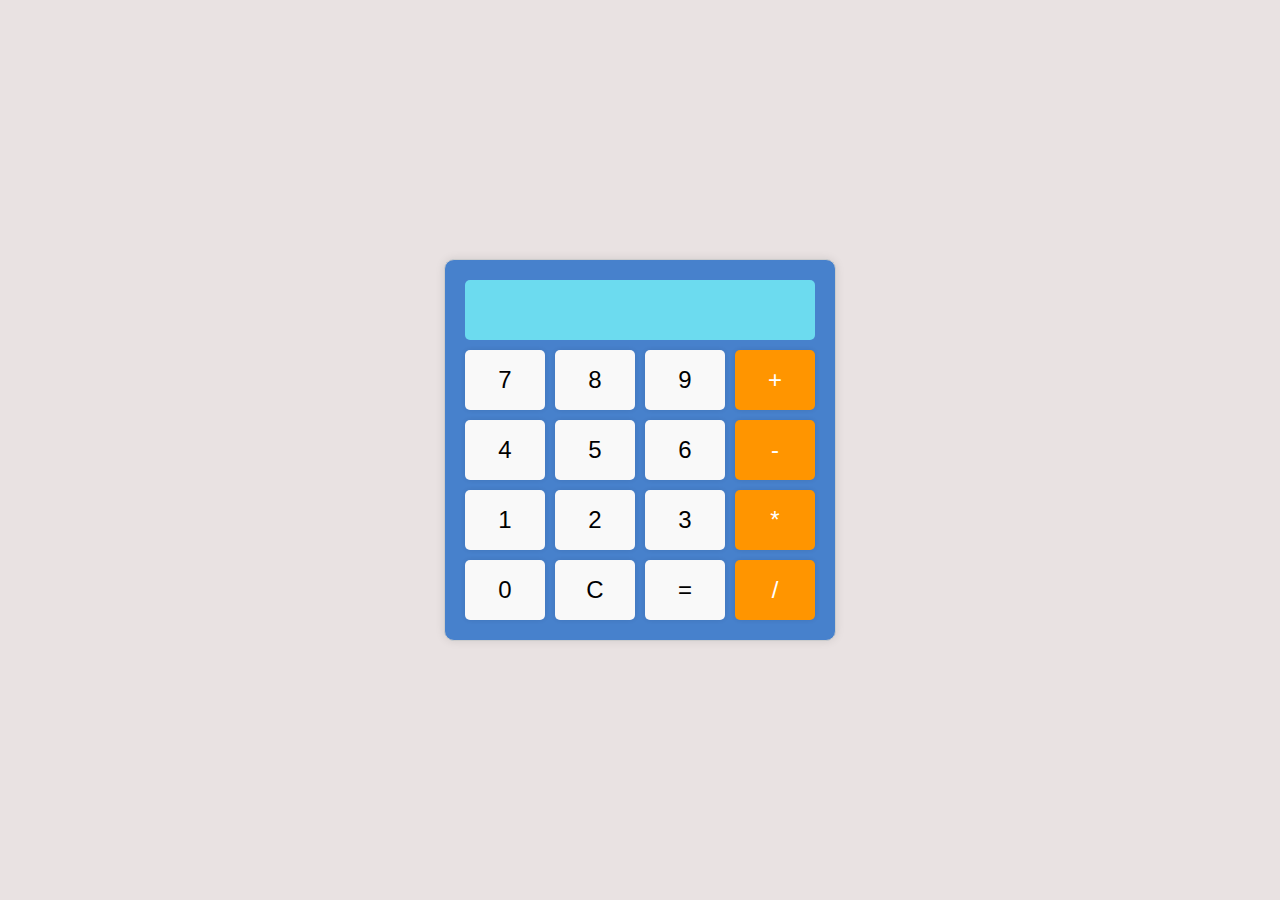
<file: Calculator/1.html>
<!DOCTYPE html>
<html lang="en">
<head>
    <meta charset="UTF-8">
    <meta name="viewport" content="width=device-width, initial-scale=1.0">
    <title>Basic Calculator</title>
    <link rel="stylesheet" href="1.css">
</head>
<body>
    <div class="calculator">
        <div class="display" id="display"></div>
        <button class="btn" onclick="appendNumber('7')">7</button>
        <button class="btn" onclick="appendNumber('8')">8</button>
        <button class="btn" onclick="appendNumber('9')">9</button>
        <button class="btn operator" onclick="chooseOperator('+')">+</button>
        <button class="btn" onclick="appendNumber('4')">4</button>
        <button class="btn" onclick="appendNumber('5')">5</button>
        <button class="btn" onclick="appendNumber('6')">6</button>
        <button class="btn operator" onclick="chooseOperator('-')">-</button>
        <button class="btn" onclick="appendNumber('1')">1</button>
        <button class="btn" onclick="appendNumber('2')">2</button>
        <button class="btn" onclick="appendNumber('3')">3</button>
        <button class="btn operator" onclick="chooseOperator('*')">*</button>
        <button class="btn" onclick="appendNumber('0')">0</button>
        <button class="btn" onclick="clearDisplay()">C</button>
        <button class="btn" onclick="calculate()">=</button>
        <button class="btn operator" onclick="chooseOperator('/')">/</button>
    </div>
    <script src="1.js"></script>
</body>
</html>
</file>
<file: Calculator/1.css>
body {
    display: flex;
    justify-content: center;
    align-items: center;
    height: 100vh;
    background-color: #e9e2e2;
    margin: 0;
    font-family: Arial, sans-serif;
}

.calculator {
    display: grid;
    grid-template-columns: repeat(4, 80px);
    grid-gap: 10px;
    padding: 20px;
    border: 1px solid #ccc;
    background-color: #4781cc;
    border-radius: 10px;
    box-shadow: 0 0 10px rgba(0, 0, 0, 0.1);
}

.display {
    grid-column: span 4;
    height: 60px;
    background-color: #6cdbef;
    color: #000000;
    display: flex;
    justify-content: flex-end;
    align-items: center;
    padding: 0 10px;
    font-size: 2rem;
    border-radius: 5px;
}

.btn {
    height: 60px;
    font-size: 1.5rem;
    border: none;
    border-radius: 5px;
    cursor: pointer;
    background-color: #f9f9f9;
    box-shadow: 0 0 5px rgba(0, 0, 0, 0.1);
}

.btn:active {
    background-color: #e0e0e0;
}

.operator {
    background-color: #ff9500;
    color: #fff;
}

.operator:active {
    background-color: #d08400;
}
</file>
